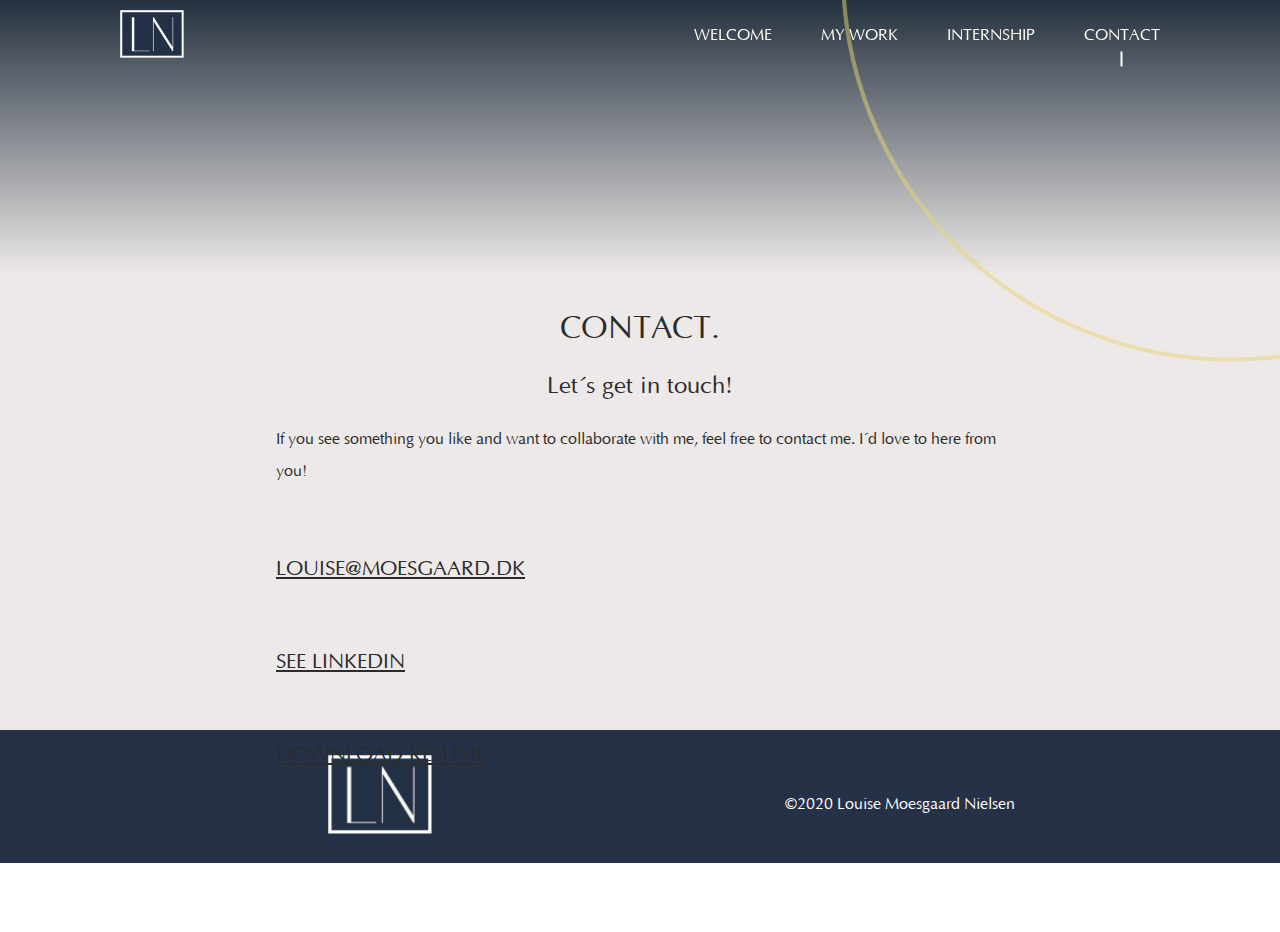
<file: contact.html>
<!DOCTYPE html>
<html lang="en">
<head>
    <meta charset="UTF-8">
    <meta name="viewport" content="width=device-width, initial-scale=1.0">
    <title>Louise Moesgaard Nielsen</title>
    <link rel="stylesheet" href="animate.css">
    <link rel="stylesheet" href="style.css"> 
    <link rel="stylesheet" href="general_style.css">
    <link rel="stylesheet" href="tablet.css">
    <link rel="stylesheet" href="desktop.css">
</head>
<body>
    <header>
        <nav>
            <div class="menu_wrapper">
                
                <a href="index.html" class="logo">
                    <img src="img/logo.png" alt="logo">
                </a>

        
                <div class="burger_open">
                    <div class="line1"></div>
                    <div class="line2"></div>
                    <div class="line3"></div>
                </div>


                <div class="menu hide">
                    <div class="rotate">
                        <a class="hashed_link" href="index.html#welcome">WELCOME</a>
                        <a href="work_portfolio.html">MY WORK</a>
                        <a class="hashed_link" href="index.html#internship">INTERNSHIP</a>
                        <a class="active" href="contact.html">CONTACT</a>
                    </div>
                </div>
            </div>
        </nav>
    </header>

    <main>
        <section id="contact">
            <div class="section_wrapper">
                <h2>contact.</h2>
                <h3>Let´s get in touch!</h3>

                <p>If you see something you like and want
                    to collaborate with me, feel free to contact me.
                     I´d love to here from you!
                </p>
                
                <a href="mailto:louise@moesgaard.dk" class="button_text animate__animated">
                    louise@moesgaard.dk
                </a>
                <br>
                <a target="_blank" href="https://www.linkedin.com/in/louise-moesgaard-nielsen-00214510b/" class="button_text animate__animated">
                    See LinkedIn
                </a>
                <br>
                <a href="resume.pdf" target="_blank" class="button_text animate__animated">
                    Download resume
                </a>
            </div>
        </section>

    </main>
    <footer>
        <a href="index.html" class="logo">
            <img src="img/logo.png" alt="logo">
        </a>

        <p>©2020  Louise Moesgaard Nielsen</p>
    </footer>
    
    <div class="circle_container">
        <img class="circle" id="circle6" src="img/circle.svg">
    </div>

    <script src="script.js"></script>
</body>
</html>
</file>
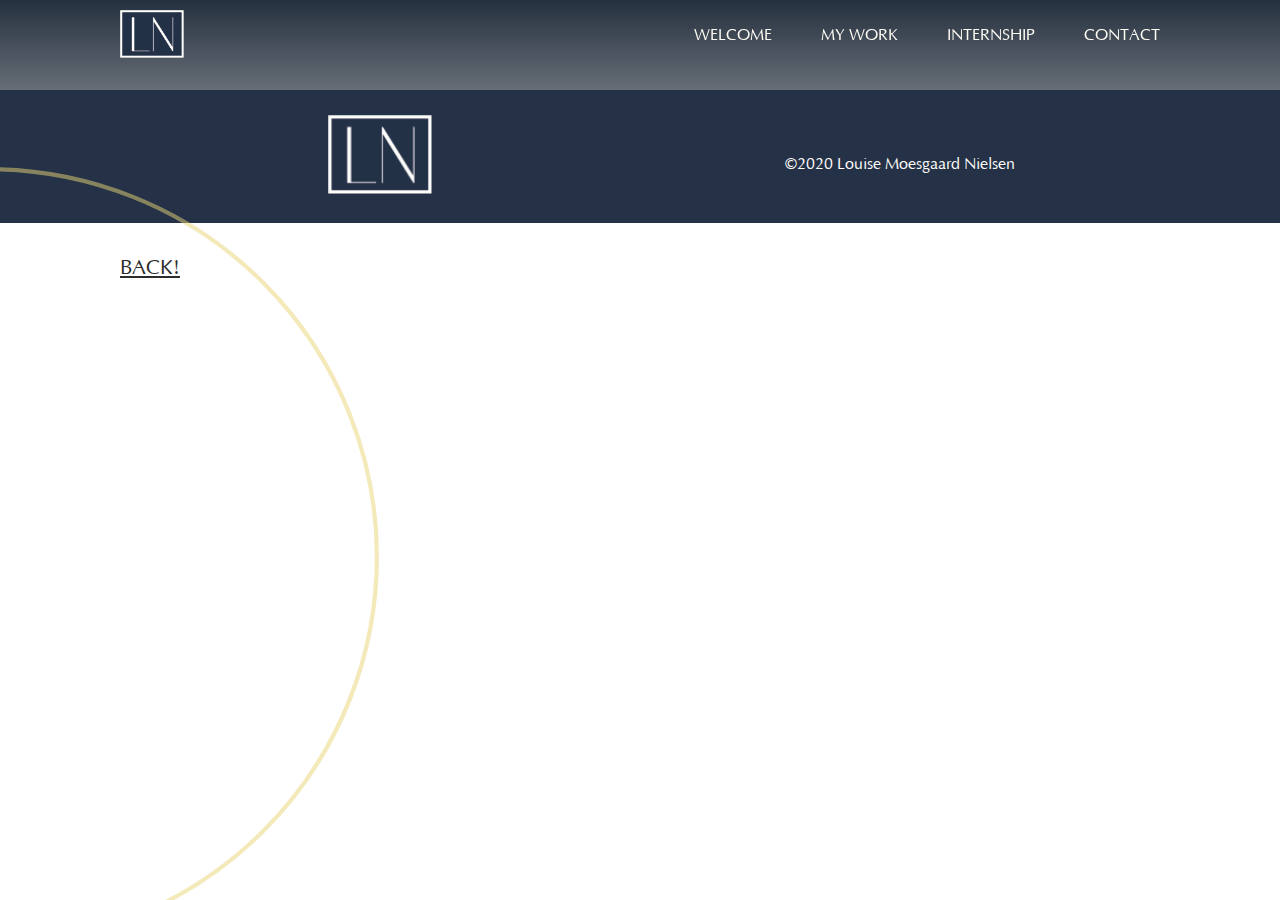
<file: work_info.html>
<!DOCTYPE html>
<html lang="en">
<head>
    <meta charset="UTF-8">
    <meta name="viewport" content="width=device-width, initial-scale=1.0">
    <title>Louise Moesgaard Nielsen</title>
    <link rel="stylesheet" href="animate.css">
    <link rel="stylesheet" href="style.css"> 
    <link rel="stylesheet" href="general_style.css">
    <link rel="stylesheet" href="tablet.css">
    <link rel="stylesheet" href="desktop.css">
</head>
<body>
    <header>
        <nav>
            <div class="menu_wrapper">
                
                <a href="index.html" class="logo">
                    <img src="img/logo.png" alt="logo">
                </a>

        
                <div class="burger_open">
                    <div class="line1"></div>
                    <div class="line2"></div>
                    <div class="line3"></div>
                </div>


                <div class="menu hide">
                    <div class="rotate">
                        <a class="hashed_link" href="index.html#welcome">WELCOME</a>
                        <a href="work_portfolio.html">MY WORK</a>
                        <a class="hashed_link" href="index.html#internship">INTERNSHIP</a>
                        <a href="contact.html">CONTACT</a>
                    </div>
                </div>
            </div>
        </nav>
    </header>

    <main>
        <section id="work_info">
            <div class="section_wrapper">
                <a href="work_portfolio.html" class="button_text animate__animated">
                    Back!
                </a>

            </div>
            
        </section>
       <template id="work_template">
        <h2>Title</h2>
        <h3>SubTitle</h3>
        <p id="about">About</p>
        <img id="main">
        <h4>Time</h4>
        <p id="time_text"></p>
        <h4>Role</h4>
        <p id="role_text"></p>
        <h4 id="solution">See solution: 
            <a target="_blank" href="" id="solution_link" class="button_text"></a>
        </h4>
        <div class="work_portfolio_grid">
            <div class="grid_sizer"></div>
        </div>
        
       </template>

    </main>

    <footer>
        <a href="index.html" class="logo">
            <img src="img/logo.png" alt="logo">
        </a>

        <p>©2020  Louise Moesgaard Nielsen</p>
    </footer>

    <div class="circle_container">
        <img class="circle" id="circle1" src="img/circle.svg">
    </div>
    <script src="masonry.pkgd.js"></script>
    <script src="script.js"></script>
</body>
</html>
</file>
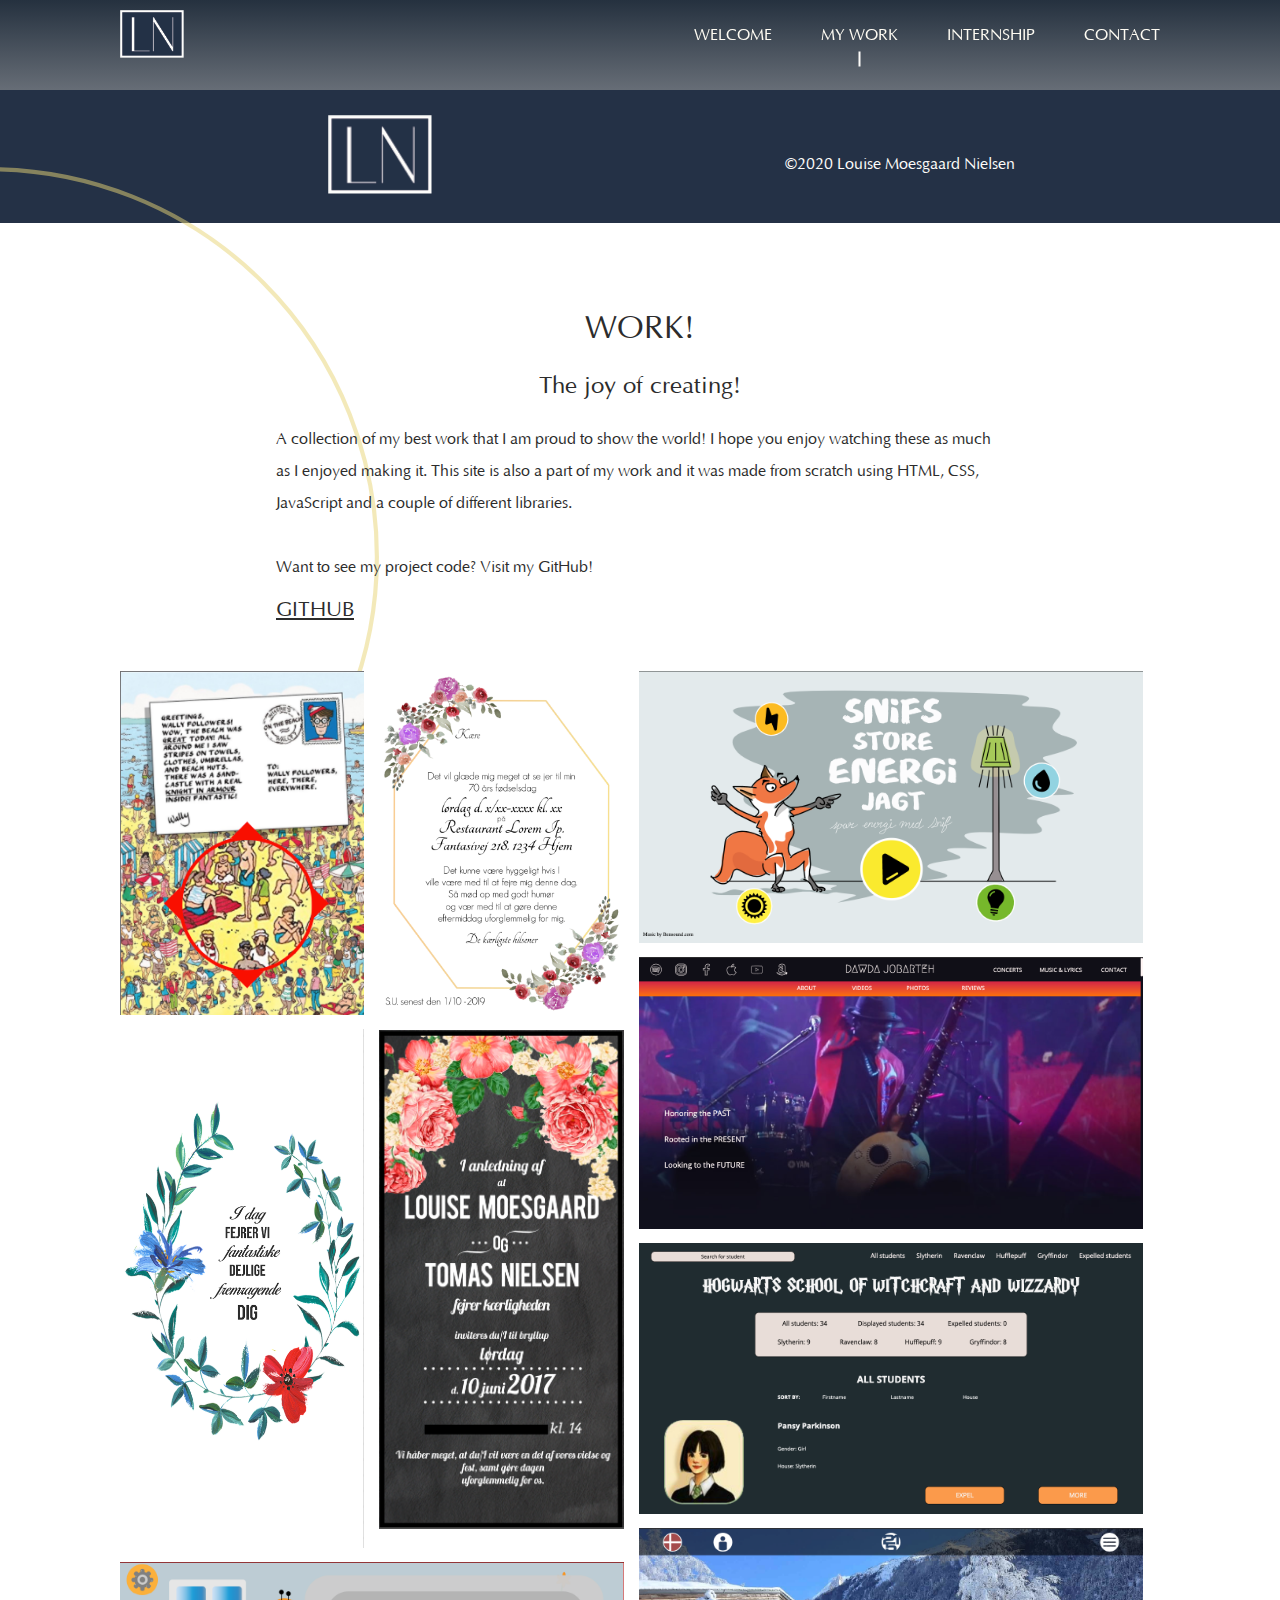
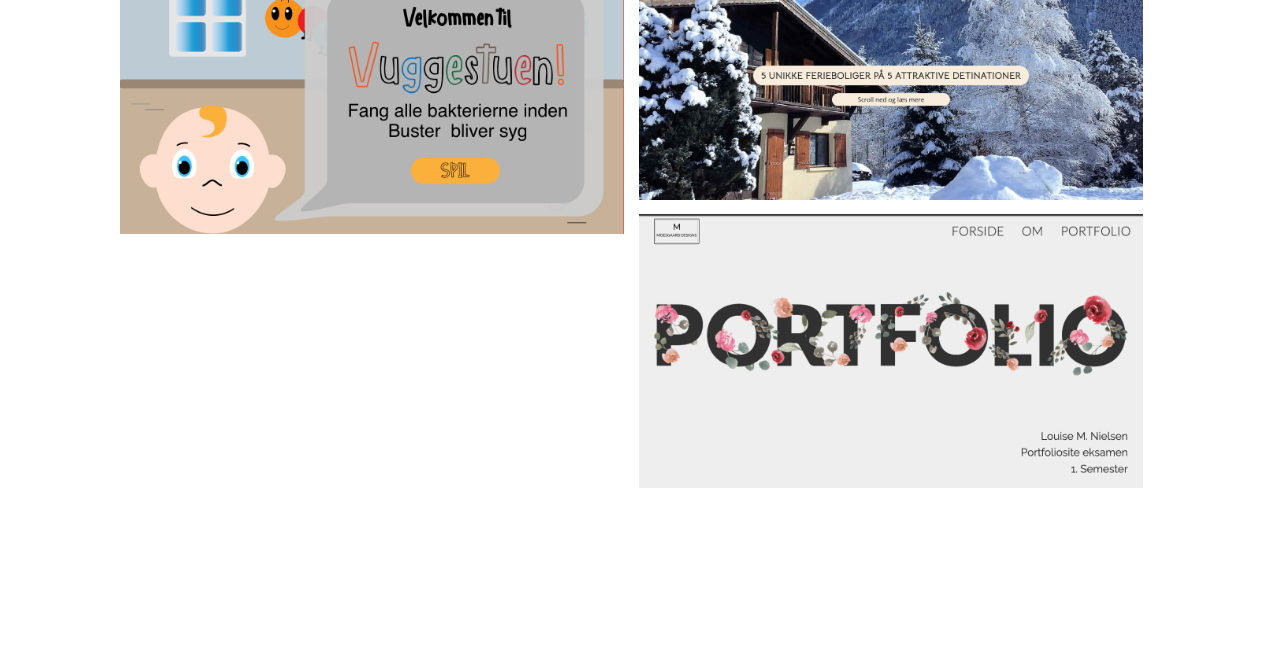
<file: work_portfolio.html>
<!DOCTYPE html>
<html lang="en">
<head>
    <meta charset="UTF-8">
    <meta name="viewport" content="width=device-width, initial-scale=1.0">
    <title>Louise Moesgaard Nielsen</title>
    <link rel="stylesheet" href="animate.css">
    <link rel="stylesheet" href="style.css"> 
    <link rel="stylesheet" href="general_style.css">
    <link rel="stylesheet" href="tablet.css">
    <link rel="stylesheet" href="desktop.css">
</head>
<body>
    <header>
        <nav>
            <div class="menu_wrapper">
                
                <a href="index.html" class="logo">
                    <img src="img/logo.png" alt="logo">
                </a>

        
                <div class="burger_open">
                    <div class="line1"></div>
                    <div class="line2"></div>
                    <div class="line3"></div>
                </div>


                <div class="menu hide">
                    <div class="rotate">
                        <a class="hashed_link" href="index.html#welcome">WELCOME</a>
                        <a class="active" href="work_portfolio.html">MY WORK</a>
                        <a class="hashed_link" href="index.html#internship">INTERNSHIP</a>
                        <a href="contact.html">CONTACT</a>
                    </div>
                </div>
            </div>
        </nav>
    </header>

    <main>
        <section id="work_portfolio">
            <div class="section_wrapper">
                <h2>work!</h2>
                <h3>The joy of creating!</h3>

                <p> A collection of my best work that I am proud to show the world!
                    I hope you enjoy watching these as much as I enjoyed making it.
                    This site is also a part of my work and it was made from scratch using HTML, CSS, JavaScript and a couple of different libraries.
                <br>
                <br>
                
                Want to see my project code? Visit my GitHub!</p>

                <a target="_blank" href="https://github.com/LouiseMoesgaard" class="button_text animate__animated">
                    GitHub
                </a>
            
                <div class="work_portfolio_grid">
                    <div class="grid_sizer"></div>
                    <a class="work_grid_item animate__animated" href="work_info.html?index=0"> 
                        <img src="img/magnifying.png" alt="magnifying">
                    </a>
                    <a class="work_grid_item animate__animated" href="work_info.html?index=1">
                        <img src="img/70.png" alt="70">
                    </a>
                    <a class="work_grid_item work_grid-item--width2 animate__animated" href="work_info.html?index=2">
                        <img src="img/snif.png" alt="snif">
                    </a>
                    <a class="work_grid_item work_grid-item--width2 animate__animated" href="work_info.html?index=3">
                        <img src="img/dawda.png" alt="dawda">
                    </a>
                    <a class="work_grid_item animate__animated" href="work_info.html?index=4">
                        <img src="img/mom.png" alt="mom">
                    </a>
                    <a class="work_grid_item animate__animated" href="work_info.html?index=5">
                        <img src="img/wedding.png" alt="wedding">
                    </a>
                   <a class="work_grid_item work_grid-item--width2 animate__animated" href="work_info.html?index=6">
                       <img src="img/hogwarts.png" alt="hogwarts">
                    </a>
                    <a class="work_grid_item work_grid-item--width2 animate__animated" href="work_info.html?index=7">
                        <img src="img/21-5.png" alt="21-5">
                    </a>
                   <a class="work_grid_item work_grid-item--width2 animate__animated" href="work_info.html?index=8">
                       <img src="img/kindergarden.png" alt="Game kindergarden">
                    </a>

                    <a class="work_grid_item work_grid-item--width2 animate__animated" href="work_info.html?index=9">
                        <img src="img/first_portfolio.png" alt="first portfolio">
                     </a>
                </div>
            </div>
        </section>
    </main>

    <footer>
        <a href="index.html" class="logo">
            <img src="img/logo.png" alt="logo">
        </a>

        <p>©2020  Louise Moesgaard Nielsen</p>
    </footer>

    <div class="circle_container">
        <img class="circle" id="circle1" src="img/circle.svg">
    </div>
    
    <script src="masonry.pkgd.js"></script>
    <script src="script.js"></script>
</body>
</html>
</file>
<file: style.css>
/*** Frontpage ***/ 

#frontpage {
    margin-top: 0;
    height: 100vh!important;
    background: url("img/frontpage_bg.png");
    background-color: #EDE9E8;
    background-size: 100% 60%;
    background-repeat: no-repeat;
}

#frontpage .section_wrapper{
    height: 100%;
}

#frontpage h1 {
    position: relative;
    margin: 0;
    top: 32%;
    color: #2c2c2c;
    opacity: 0;
}

#frontpage h2 {
    position: relative;
    font-family: 'Nesans';
    margin: 0;
    top: 30%;
    opacity: 0;
    font-weight: normal;
}

#frontpage h3 {
    position: relative;
    font-family: 'Nesans';
    margin: 0;
    top: 33%;
    opacity: 0;
    font-weight: normal;
}

#frontpage p{
    position: relative;
    margin: 0;
    top: 45%;
}

#frontpage hr {
    position: relative;
    top: 40%;
    width: 65%;
    margin: 0;
    border-bottom: 2px solid #2c2c2c;
}

#frontpage .button_text {
    position: relative;
    top: 50%;
    margin: 0;
}


/*** Welcome ***/ 

#welcome {
    background-color: #243146;
}

#welcome h2, 
#welcome h3, 
#welcome p{
    color: #fdfcfa;
}


/*** work ***/ 

#work {
    background-color: #EDE9E8;
}


/*** internship ***/ 

#internship {
    background-color: #F7F7F7;
}

/*** work portfolio ***/

#work_portfolio {
    padding-top: 90px;
    background: linear-gradient( #243146 0%, #EDE9E8 275px);
}

.work_portfolio_grid {
    max-width: 100vw;
    margin-top: 25px;
}

.work_portfolio_grid:after {
    content: '';
    display: block;
    clear: both;
  }
.work_grid_item {
    float: left;
    width: 48.5%; 
    margin-bottom: 10px;
}

#work_portfolio .work_grid_item:hover{
    animation-name: pulse;
    animation-duration: 1s;
}

.work_grid_item img {
    margin-top: initial;
}

.work_grid-item--width2 { 
    width: 100%; 
}

.grid_sizer{
    width: 48.5%;
}

/*** work info ***/

#work_info {
    padding-top: 90px;
    background: linear-gradient( #243146 0%,  #EDE9E8 275px);
}

#work_info .button_text {
    position: relative;
    top: 10%;
    margin: 0;
    
}




/*** contact ***/ 

#contact {
    padding-top: 90px;
    height: calc(100vh - 170px);
    background: linear-gradient( #243146 0%,  #EDE9E8 275px);
}

#contact .button_text{
    margin-top: 50px;

}
</file>
<file: general_style.css>
/* #### Generated By: http://www.cufonfonts.com #### */

@font-face {
    font-family: 'Optima';
    font-style: normal;
    font-weight: normal;
    src: local('Optima'), url('fonts/OPTIMA.woff') format('woff');
    }
    
    
    @font-face {
    font-family: 'Optima Italic';
    font-style: normal;
    font-weight: normal;
    src: local('Optima Italic'), url('fonts/Optima_Italic.woff') format('woff');
    }
    
    
    @font-face {
    font-family: 'Optima Medium';
    font-style: normal;
    font-weight: normal;
    src: local('Optima Medium'), url('fonts/Optima Medium.woff') format('woff');
    }
    
    
    @font-face {
    font-family: 'Optima Bold';
    font-style: normal;
    font-weight: normal;
    src: local('Optima Bold'), url('fonts/OPTIMA_B.woff') format('woff');
    }

    @font-face {
        font-family: 'Nesans';
        src: url('fonts/NesansRegular.woff') format('woff');
        font-weight: normal;
        font-style: normal;
        font-display: swap;
    }
    


/*** general Style ***/

* {
    box-sizing: border-box;
}

body {
    margin: 0;
    padding: 0;
}

html {
    scroll-behavior: smooth;
}

.pos_relative {
    position: relative;
}

.hide {
    display: none!important;
}

section {
    position: relative;
}

.section_wrapper{
    padding: 25px 40px;
    width: 100%;
    z-index: 3;
    position: absolute;
}

/*** Navigation ***/ 

nav {
    position: fixed;
    top: 0;
    width: 100%;
    z-index: 5;
}

nav.color{
    background-color: #243146;
}

.menu_wrapper {
    padding: 10px 40px;
    display: grid;
    grid-template-columns: 1fr 1fr;
    grid-template-rows: 1fr;
}

.logo {
    width: 40%;
}

.logo img {
    margin: 0;
}

.burger_open {
    width: 3rem;
    justify-self: end;
    padding-top: 10px;
    position: relative;
    cursor: pointer;
}

.burger_open div {
    height: 3px;
    width: 2rem;
    background-color: #fdfcfa;
    margin-bottom: 10px;
    transition: 0.3s ease-in-out;
}
.burger_open div:nth-child(2) {
    width: 3rem;
}

.burger_open div:last-child {
    margin-bottom: 0;
}

.open_menu{
    width: 3rem;
    justify-self: end;
    padding-top: 10px;
    position: relative;
    z-index: 5;
    cursor: pointer;
}

.open_menu .line1 {
    top: 25px;
    transform: rotate(45deg);
    position: absolute;
    width: 3rem;
}

.open_menu .line2 {
    display: none;
}

.open_menu .line3 {
    transform: rotate(-45deg);
    position: absolute;
    width: 3rem;
    top: 25px;
}

.menu {
    margin: 0;
    height: 100vh;
    position: fixed;
    right: 0;
    width: 30vw;
    top: 0;
    background-color: #243146; 
}

.menu .rotate{
    transform-origin: 0 0;
    transform: rotate(90deg);
    width: 1000px;
    top: 7rem;
    right: -18vw;
    position: relative;
}

.menu a {
    position: relative;
    color: #fdfcfa;
    font-family: 'Optima', sans-serif;
    font-size: 1rem;
    margin-right: 25px;
}

.menu a,
.menu a:active,
.menu a:link,
.menu a:visited {
    color:#fffcf3;
}

.menu .active::before {
    content:"";
    display: inline-block;
    height: 2px;
    width: 32px;
    background-color: #fdfcfa;
    transform: rotate(90deg);
    position: absolute;
    top: 45px;
    left: 31%; 
}

/*** footer ***/

footer{
    background-color: #243146;
    padding: 25px 40px;
    display: grid;
    grid-template-rows: 1fr 1fr;
    justify-items: center;
}

footer .logo {
    width: 30%;

}

footer p{
    color: #fdfcfa;
    margin-bottom: 0;
    align-self: flex-end;
}

/*** text ***/

h1 {
    font-family: 'Nesans';
    font-size: 4rem;
    text-transform: uppercase;
    text-align: center;
    color: #2c2c2c;
    font-weight: normal;
}

h2 {
    font-family: 'Optima';
    font-size: 3rem;
    text-transform: uppercase;
    text-align: center;
    margin-top: 55px;
    color: #2c2c2c;
    font-weight: normal;
}

h3 {
    font-family: 'Optima';
    font-size: 2rem;
    text-align: center;
    color: #2c2c2c;
    font-weight: normal;
}

h4 {
    font-family: 'Optima';
    font-size: 1.2rem;
    color: #2c2c2c;
}

p,
span,
li,
input,
textarea {
    font-family: 'Optima';
    line-height: 2rem;
    font-size: 1.1rem;
    color: #2c2c2c;
}

a,
a:active,
a:link,
a:visited {
    text-decoration: none;
    color:#2c2c2c;
}

h4 a {
    font-family: 'Optima', sans-serif;
    color:#2c2c2c;
}


/*** img ***/ 

img{
    width: 100%;
    margin-top: 25px;
}


/*** Buttons ***/ 

.button_text{
    text-decoration: underline!important;
    display: inline-block;
    font-family: 'Optima', sans-serif;
    font-size: 1.3rem;
    text-transform: uppercase;
    position: relative;
}

.button_text:hover {
    animation-name: pulse;
    animation-duration: 1s;
}


/*** Circles ***/ 
.circle_container{
    position: absolute;
    top: 0;
    overflow: hidden;
    width: 100%;
    height: 100%;
    z-index: 2;
}

.circle{
    position: absolute;
    opacity: 0.5;
}

#circle1{
    top: 10vh;
    left: -50vw;
    width: 500px;
}

#circle2{
    top: 90vh;
    left: 25vw;
    width: 415px;
}

#circle3{
    top: 195vh;
    left: -50vw;
    width: 500px;
}

#circle4{
    top: 360vh;
    left: 13vw;
    width: 500px;
}

#circle5{
    top: 492vh;
    left: -40vw;
    width: 480px;
}

#circle6{
    top: -10vh;
    left: 30vw;
    width: 475px;
}

#circle7{
    top: -10vh;
    left: 30vw;
    width: 475px;
}
</file>
<file: tablet.css>
@media screen and (min-width: 760px) {

    /*** General style ***/

    .section_wrapper{
        padding: 50px 100px;
    }

     /*** Navigation ***/ 

    .menu_wrapper {
        padding: 15px 100px;
    }
 
    .logo {
        width: 25%;
    }

    .open_menu{
        padding-top: 15px;
    }

    .menu {
        width: 32vw;

    }

    .menu .rotate{
        top: 10rem;
    }

    .menu a {
        font-size: 1.5rem;
        margin-right: 40px;
    }

    .menu .active::before {
        width: 32px; 
    }


    /*** footer ***/

    footer{
        padding: 50px 100px;
    }

    footer .logo {
        width: 25%;

    }

    /*** text ***/

    h1 {
        font-size: 6rem;   
    }

    h2 {
        font-size: 2.5rem;
        
    }

    h3 {
        font-size: 2rem;
    
    }

    h4 {
        font-size: 1.7rem;
    }

    p,
    span,
    li,
    input,
    textarea {
        font-family: 'optima', sans-serif;
        line-height: 2rem;
        font-weight: lighter;
        font-size: 1.2rem;
    }


    /* img */
    img{
        margin-top: 50px;
    }


    /* Circles */

    #circle1{
        top: 7vh;
        left: -30vw;
        width: 750px;
    }
    
    #circle2{
        top: 90vh;
        left: 35vw;
        width: 680px;
    }
    
    #circle3{
        top: 170vh;
        left: -35vw;
        width: 600px;
    }
    
    #circle4{
        top: 315vh;
        left: 35vw;
        width: 680px;
    }
    
    #circle5{
        top: 450vh;
        left: -20vw;
        width: 680px;
    }
    
    #circle6{
        top: -20vh;
        left: 30vw;
        width: 680px;
    }
    
    #circle7{
        top: -10vh;
        left: 30vw;
        width: 475px;
    }
    

    /*** style ***/

    /*** frontpage ***/
    #frontpage {
        background-size: 100% 75%;
        background-repeat: no-repeat;
    }
 
    /*** work portfolio ***/
    
    .work_portfolio_grid {
        margin-top: 50px;
    }
    
    .work_grid_item {
        width: 48.9%; 
        margin-bottom: 10px;
    }
 
    .work_grid-item--width2 { 
        width: 100%; 
    }
    
    .grid_sizer{
        width: 48.9%;
    }
    
    /*** work info ***/
    #main.vertical {
        width: 50%;
        margin: 0 auto;
        display: block;
    }

}
</file>
<file: desktop.css>
@media screen and (min-width: 992px) {

/*** general Style ***/

.section_wrapper{
    padding: 13% 120px;  
}

/*** Navigation ***/ 

.menu_wrapper {
    padding: 10px 120px;
}

.logo {
    width: 4rem;
}


.menu {
    height: initial;
    width: initial;
    position: static;
    background: transparent;
    
}

.menu .rotate{
    transform: rotate(0deg);
    position: static;
    text-align: right;
    margin-top: 1rem;
    width: 100%;
}

.menu .rotate a:last-child{
    margin-right: 0;
}

.menu .active::before {
    height: 2px;
    width: 15px;
    top: 32px;
    left: 40%; 
}

.menu a {
    font-size: 1rem;
    margin-right: 45px;
}

/*** footer ***/

footer{
    padding: 25px 120px;
    grid-template-columns: 1fr 1fr;
    grid-template-rows: 1fr;
    justify-items: center;
    align-items: center;
}

footer .logo {
    width: 20%;

}

footer p{
    margin-bottom: 0;
    align-self:inherit;
}

/*** text ***/

h1 {
    font-size: 6rem;  
}

h2 {
    font-size: 2rem;  
}

h3 {
    font-size: 1.5rem;
 
}

h4 {
    font-size: 1.2rem;
    margin: 0;
}

p,
span,
li,
input,
textarea {
    font-size: 1rem;
}

/*** img ***/ 

img{
    width: 100%;
    margin-top: 25px;
}

/*** style ***/

/** grids **/

.section_grid {
    display: grid;
    grid-template-areas: "left right";
    grid-column-gap: 15%;
}

.place_left {
    grid-area: left;
    align-self: center;
}

.place_right {
    grid-area: right;
    align-self: center;
}

/*** Frontpage ***/ 

#frontpage {
    margin-top: 0;
    height: 100vh!important;
    background-size: 100% 60%;
    background-repeat: no-repeat;
}

#frontpage .section_wrapper{
    height: 100%;
}

#frontpage h1 {
    position: relative;
    margin: 0;
    top: 35%;
}

#frontpage h2 {
    position: relative;
    margin: 0;
    top: 33%;
}

#frontpage h3 {
    position: relative;
    margin: 0;
    top: 36%;
}

#frontpage p{
    position: relative;
    margin: 0;
    width: 35%;
    top: 53%;
}

#frontpage hr {
    position: relative;
    top: 50%;
    width: 35%;
    margin: 0;
    border-bottom: 2px solid black;
}

#frontpage .button_text {
    position: relative;
    top: 50%;
    left: 90%;
    margin: 0;
}


/*** Welcome ***/ 

#welcome {
    min-height: calc(100vh - 43px);
}



/*** work ***/ 

#work {
    min-height: calc(100vh - 43px);
}

#work #enogtyvefem_image {
    position: absolute;
    top: 35%;
    left: -20%;
}


/*** internship ***/ 

#internship {
    min-height: calc(100vh - 43px);
}

#internship .place_left {
    grid-area: left;
    align-self: end;

}

/*** work portfolio ***/

#work_portfolio {
    padding-top: 90px;
    background: linear-gradient(#25313F 0%, #EDE9E8 275px);
}

#work_portfolio p {
    width: 70%;
    margin: 0 auto;
}

#work_portfolio .button_text{
    left: 15%;
    margin-top: 15px;
}

.work_portfolio_grid {
    max-width: 100vw;
    margin-top: 50px;
}

.work_portfolio_grid:after {
    content: '';
    display: block;
    clear: both;
  }
.work_grid_item {
    float: left;
    width: 23.5%; 
    margin-bottom: 10px;
}

.work_grid_item img {
    margin-top: initial;
}

.work_grid-item--width2 { 
    width: 48.5%; 
}

.grid_sizer{
    width: 23.5%;
}

/*** work info ***/

#work_info {
    padding-top: 90px;
    background: linear-gradient(#25313F 0%,  #EDE9E8 275px);
}

#main {
    width: 70%;
    margin: 25px auto;
    display: block;
}

#main.vertical {
    width: 40%;
    margin: 25px auto;
}

#work_info h4{
    width: 70%;
    margin: 25px auto 0 auto;
}

#work_info p{
    width: 70%;
    margin: 0 auto;
}


/*** contact ***/ 

#contact {
    padding-top: 90px;
    height: calc(100vh - 170px);
    background: linear-gradient(#25313F 0%,  #EDE9E8 275px);
}

#contact p {
    width: 70%;
    margin: 0 auto;
}

#contact .button_text{
    margin-top: 70px;
    left: 15%;

}


/** circles **/

#circle1{
    top: 15vh;
    left: -32vw;
    width: 800px;
}

#circle2{
    top: 200vh;
    left: 50vw;
    width: 800px;
}

#circle3{
    display: none;
}

#circle4{
    display: none;
}

#circle5{
    top: 380vh;
    left: -20vw;
    width: 800px;
}

#circle6{
    top: -50vh;
    left: 65vw;
    width: 800px;
}

#circle7{
    top: -10vh;
    left: 30vw;
    width: 800px;
}
  
}


@media screen and (min-width: 1900px) {

    /*** general Style ***/

.section_wrapper{
    padding: 200px 300px;
   
}

/*** Navigation ***/ 

.menu_wrapper {
    padding: 10px 300px;
}



/*** footer ***/

footer{
    padding: 25px 300px;
}

footer .logo {
    width: 15%;
}

/*** style ***/

/*** Frontpage ***/ 

#frontpage p{
    width: 30%;
}

#frontpage hr {
    width: 30%;
}


}


@media screen and (min-width: 2500px) {
    .section_wrapper{
        padding: 300px 500px; 
    }

    .menu_wrapper {
        padding: 10px 500px;
    }

    
    
    /*** footer ***/
    
    footer{
        padding: 25px 500px;
    }
    
    footer .logo {
        width: 15%;
    }
    #circle1 {
        top: 10vh;
        left: -14vw;
        width: 908px;
    }

    #circle2{
        top: 227vh;
        left: 72vw;
    }

    #circle5 {
        top: 389vh;
        left: -11vw;
    }

}
</file>
